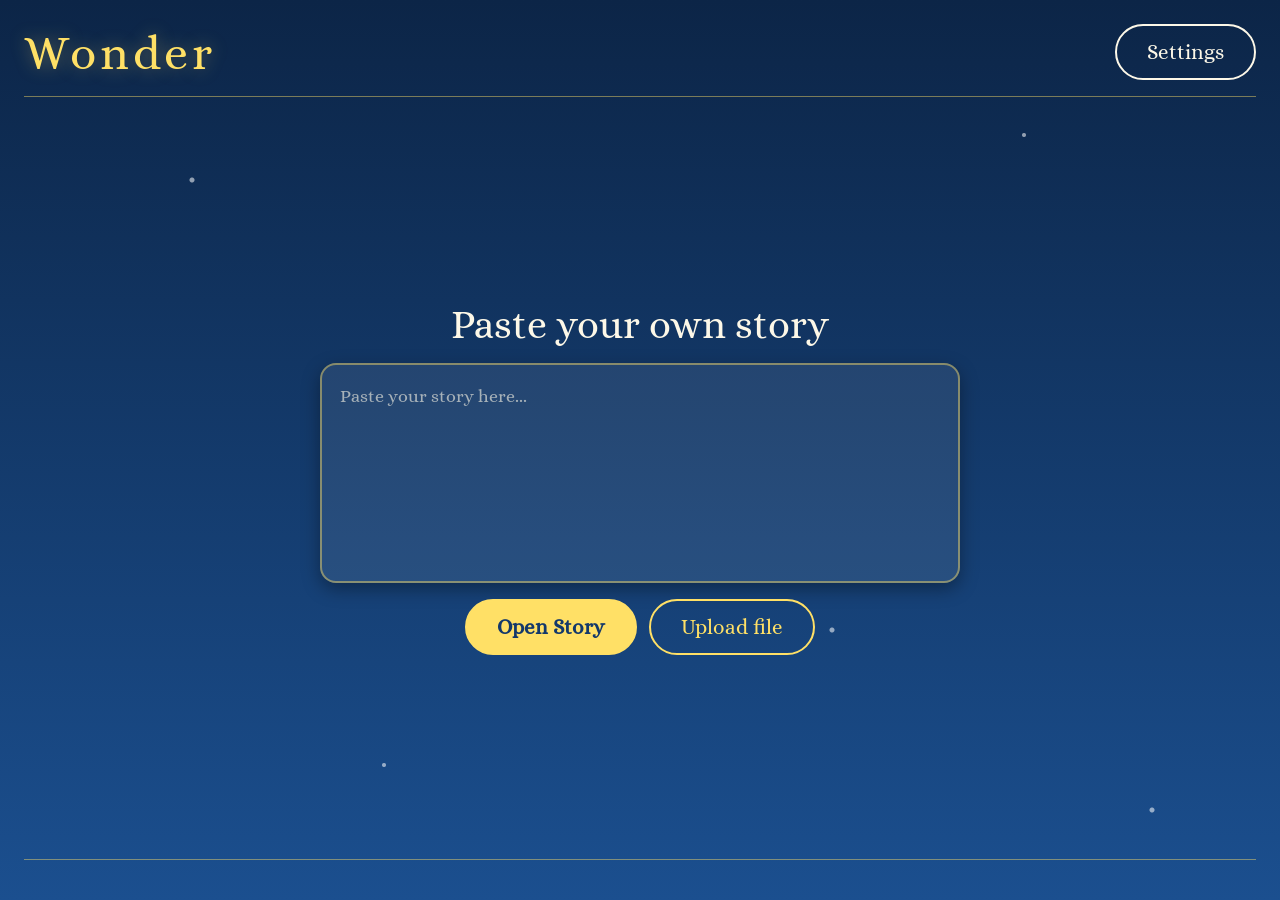
<file: frontend/index.html>
<!DOCTYPE html>
<html lang="en">
<head>
    <meta charset="UTF-8">
    <meta name="viewport" content="width=device-width, initial-scale=1.0">
    <link rel="stylesheet" href="styles.css">
    <link rel="preconnect" href="https://fonts.googleapis.com">
    <link rel="preconnect" href="https://fonts.gstatic.com/" crossorigin>
    <link href="https://fonts.googleapis.com/css2?family=Alice&display=swap" rel="stylesheet">
    <link href="https://fonts.cdnfonts.com/css/opendyslexic" rel="stylesheet">
    <title>Wonder</title>
</head>
<body>
    <div class="header">
        <h1>Wonder</h1>
        <button id="settingsBtn">Settings</button>
    </div>
    <div class="main">
        <h2>Paste your own story</h2>
        <textarea id="story-input" placeholder="Paste your story here..."></textarea>
        <input type="file" id="fileInput" accept=".txt" hidden>
        <div class="button-row">
            <button id="openStoryBtn">Open Story</button>
            <button id="uploadBtn">Upload file</button>
        </div>
    </div>
    <div class="footer"></div>

    <!-- Settings popup -->
    <div id="settingsOverlay" class="overlay hidden">
        <div class="modal">
            <h2>Settings</h2>
            <p>Appearance</p>
            <div class="theme-options">
                <button class="theme-btn" data-theme="dark">Dark mode</button>
                <button class="theme-btn" data-theme="light">Light mode</button>
            </div>
            <p>Reading speed</p>
            <div class="theme-options">
                <button class="speed-btn" data-rate="0.7">Slow</button>
                <button class="speed-btn" data-rate="0.95">Normal</button>
                <button class="speed-btn" data-rate="1.3">Fast</button>
            </div>
                <p>Reading Assistants</p>
            <div class="assist-options">
                <button id="pictureToggleBtn" class="assist-btn">Picture Words</button>
                <button id="letterToggleBtn" class="assist-btn">Letter Colors</button>
                <button id="fontToggleBtn" class="assist-btn">Dyslexia Font</button>
            </div>
            <button id="closeSettingsBtn" class="close-btn">Close</button>
        </div>
    </div>

    <script src="app.js"></script>
</body>
</html>
</file>
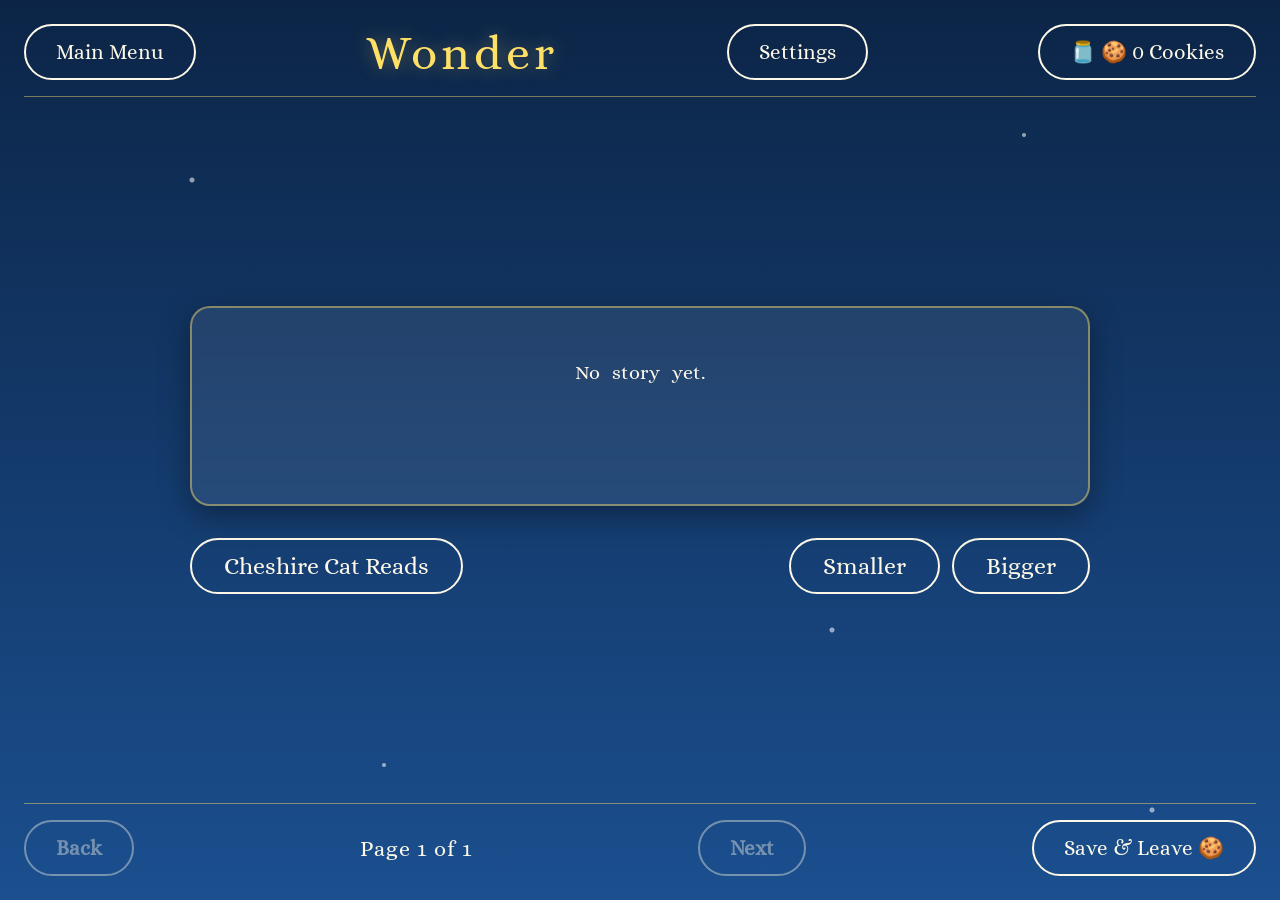
<file: frontend/story.html>
<!DOCTYPE html>
<html lang="en">
<head>
    <meta charset="UTF-8">
    <meta name="viewport" content="width=device-width, initial-scale=1.0">
    <link rel="stylesheet" href="styles.css">
    <link rel="preconnect" href="https://fonts.googleapis.com">
    <link rel="preconnect" href="https://fonts.gstatic.com/" crossorigin>
    <link href="https://fonts.googleapis.com/css2?family=Alice&display=swap" rel="stylesheet">
    <link href="https://fonts.cdnfonts.com/css/opendyslexic" rel="stylesheet">
    <title>Wonder - Story</title>
</head>
<body>
    <div class="header">
        <button id="mainBtn">Main Menu</button>
        <h1>Wonder</h1>
        <div class="header-buttons">
            <button id="settingsBtn">Settings</button>
        </div>

        <!-- Cookie Jar Button -->
         <button id="cookieJarBtn" class="cookie-jar-btn">  🫙 🍪 <span id="cookieCount">0</span> Cookies </button>
    </div>

    <div class="main">
        <div class="story-wrap">
            <p id="story-display"></p>
            <div id="wordPreview"></div>
            <div class="text-controls">
                <button id="catBtn">Cheshire Cat Reads</button>
                <div class="size-buttons">
                    <button id="smallerBtn" aria-label="Smaller text">Smaller</button>
                    <button id="biggerBtn" aria-label="Bigger text">Bigger</button>
                </div>
            </div>
        </div>
    </div>

    <footer class="footer">
        <button id="backBtn">Back</button>
        <p id="page-indicator">Page 1 of 1</p>
        <button id="nextBtn">Next</button>
        <button id="saveStoryBtn">Save &amp; Leave 🍪</button>
        <button id="finishStoryBtn" style="display: none;">Finish Story 🎉</button>
    </footer>

    <!-- Settings popup -->
    <div id="settingsOverlay" class="overlay hidden">
        <div class="modal">
            <h2>Settings</h2>
            <p>Appearance</p>
            <div class="theme-options">
                <button class="theme-btn" data-theme="dark">Dark mode</button>
                <button class="theme-btn" data-theme="light">Light mode</button>
            </div>
            <p>Reading speed</p>
            <div class="theme-options">
                <button class="speed-btn" data-rate="0.7">Slow</button>
                <button class="speed-btn" data-rate="0.95">Normal</button>
                <button class="speed-btn" data-rate="1.3">Fast</button>
            </div>
            <p>Reading Assistants</p>
            <div class="assist-options">
                <button id="pictureToggleBtn" class="assist-btn">Picture Words</button>
                <button id="letterToggleBtn" class="assist-btn">Letter Colors</button>
                <button id="fontToggleBtn" class="assist-btn">Dyslexia Font</button>
            </div>
            <button id="closeSettingsBtn" class="close-btn">Close</button>
        </div>
    </div>

    <!-- Rewards popup -->
    <div id="rewardsOverlay" class="overlay hidden">
        <div class="modal reward-modal">
            <h2 id="rewardTitle">Congratulations! 🎉</h2>
            <p id="rewardMessage"></p>
            <button id="closeRewardBtn">Continue</button>
        </div>
    </div>

    <!-- Cookie Jar Popup -->
<div id="cookieJarOverlay" class="overlay hidden">
    <div class="modal cookie-jar-modal">
        <h2>🍪 My Cookie Jar 🫙</h2>
        <p>You have collected:</p>
        <h1 id="jarCookieCount">0 Cookies</h1>
        <p>Keep reading to collect more cookies!</p>
        <button id="closeCookieJarBtn">Close Jar</button>
    </div>
</div>
    <script src="app.js"></script>
</body>
</html>
</file>
<file: frontend/styles.css>
/* ---------- Theme colors ---------- */
:root {
    --bg-top: #0c2547;
    --bg-bottom: #1b4f8f;
    --text: #fdf8e8;
    --card-bg: rgba(255, 255, 255, 0.08);
    --card-border: rgba(255, 224, 102, 0.45);
    --modal-bg: #1d4a87;
    --modal-border: rgba(255, 255, 255, 0.4);
    --hover: rgba(255, 255, 255, 0.14);
    --accent: #ffe066;          /* gold */
    --accent-text: #13386B;
    --cat: #c77dff;             /* Cheshire purple */
    --highlight-bg: #ffe066;
    --highlight-text: #13386B;
    --shadow: rgba(0, 0, 0, 0.35);
    --star: rgba(255, 255, 255, 0.55);
}

:root[data-theme="light"] {
    --bg-top: #f4feff;
    --bg-bottom: #bdeefa;
    --text: #13386B;
    --card-bg: rgba(255, 255, 255, 0.75);
    --card-border: rgba(19, 56, 107, 0.3);
    --modal-bg: #f4feff;
    --modal-border: rgba(19, 56, 107, 0.4);
    --hover: rgba(19, 56, 107, 0.1);
    --accent: #13386B;
    --accent-text: #fdf8e8;
    --cat: #8a3fd1;
    --shadow: rgba(19, 56, 107, 0.2);
    --star: rgba(19, 56, 107, 0.12);
}

/* ---------- Base ---------- */
* {
    box-sizing: border-box;
}

body {
    font-family: "Alice", serif;
    color: var(--text);
    margin: 0;
    padding: 24px;
    min-height: 100vh;
    display: flex;
    flex-direction: column;
    background-color: var(--bg-bottom);
    background-image:
        radial-gradient(circle at 15% 20%, var(--star) 0 2px, transparent 3px),
        radial-gradient(circle at 80% 15%, var(--star) 0 1.5px, transparent 2.5px),
        radial-gradient(circle at 65% 70%, var(--star) 0 2px, transparent 3px),
        radial-gradient(circle at 30% 85%, var(--star) 0 1.5px, transparent 2.5px),
        radial-gradient(circle at 90% 90%, var(--star) 0 2px, transparent 3px),
        linear-gradient(180deg, var(--bg-top), var(--bg-bottom));
    background-attachment: fixed;
}

h1,
h2 {
    margin: 0;
    font-weight: 400;
}

h1 {
    font-size: clamp(2rem, 5vw, 3rem);
    letter-spacing: 0.08em;
    color: var(--accent);
    text-shadow: 0 0 18px rgba(255, 224, 102, 0.35);
}

:root[data-theme="light"] h1 {
    text-shadow: none;
}

h2 {
    font-size: clamp(1.8rem, 4vw, 2.5rem);
}

/* ---------- Layout ---------- */
.header {
    display: flex;
    justify-content: space-between;
    align-items: center;
    flex-wrap: wrap;
    gap: 12px;
    padding-bottom: 16px;
    border-bottom: 1px solid var(--card-border);
}


.main {
    flex: 1;
    display: flex;
    flex-direction: column;
    align-items: center;
    justify-content: center;
    gap: 16px;
    text-align: center;
    padding: 32px 0;
}

.footer {
    display: flex;
    flex-wrap: wrap;
    justify-content: space-between;
    align-items: center;
    gap: 12px;
    padding-top: 16px;
    border-top: 1px solid var(--card-border);
}

.footer p {
    margin: 0;
    font-size: 1.4rem;
    letter-spacing: 0.05em;
}

/* ---------- Buttons ---------- */
button {
    background: transparent;
    color: var(--text);
    border: 2px solid var(--text);
    border-radius: 999px;
    padding: 14px 30px;      /* was 8px 18px */
    margin: 0;
    font-family: inherit;
    font-size: 1.3rem;       /* was 1rem */
    cursor: pointer;
    transition: transform 0.15s ease, background 0.15s ease, box-shadow 0.15s ease;
}

button:hover {
    background: var(--hover);
    transform: translateY(-2px);
    box-shadow: 0 4px 10px var(--shadow);
}

button:active {
    transform: translateY(0);
}


button:focus-visible {
    outline: 3px solid var(--accent);
    outline-offset: 3px;
}

/*button:focus-visible,
textarea {
    width: min(95%, 900px);
    height: 380px;
    background: var(--card-bg);
    color: var(--text);
    border: 2px solid var(--card-border);
    border-radius: 20px;
    padding: 24px;
    font-family: inherit;
    font-size: 1.3rem;
    line-height: 1.6;
    resize: none;
    box-shadow: 0 6px 18px var(--shadow);
}
*/
textarea:focus-visible {
    outline: 3px solid var(--accent);
    outline-offset: 3px;
}

button:disabled {
    opacity: 0.4;
    cursor: not-allowed;
}

button:disabled:hover {
    background: transparent;
    transform: none;
    box-shadow: none;
}
/* ---------- Button groups ---------- */
.button-row {
    display: flex;
    justify-content: center;
    align-items: center;
    flex-wrap: wrap;   /* wraps only on very narrow screens */
    gap: 12px;
}

.header-buttons {
    display: flex;
    align-items: center;
    flex-wrap: wrap;
    gap: 8px;
}

.text-controls {
    display: flex;
    justify-content: space-between;
    align-items: center;
    width: 100%;
    gap: 20px;
}

.size-buttons {
    display: flex;
    gap: 12px;
}

.text-controls button {
    padding: 12px 32px;
    font-size: 1.5rem;
}

/* Upload file is a softer, secondary button next to Open Story */
#uploadBtn {
    border-color: var(--accent);
    color: var(--accent);
}

#uploadBtn:hover {
    background: var(--hover);
}

/* Main action buttons */
#openStoryBtn,
#backBtn,
#nextBtn {
    background: var(--accent);
    color: var(--accent-text);
    border-color: var(--accent);
    font-weight: bold;
}

#openStoryBtn:hover,
#backBtn:hover:not(:disabled),
#nextBtn:hover:not(:disabled) {
    background: var(--accent);
    filter: brightness(1.1);
}

#backBtn:disabled,
#nextBtn:disabled {
    background: transparent;
    color: var(--text);
    border-color: var(--text);
}



#catBtn:hover {
    background: var(--cat);
    color: #fff;
}

/* ---------- Home page ---------- */
textarea {
    width: min(90%, 640px);
    height: 220px;
    background: var(--card-bg);
    color: var(--text);
    border: 2px solid var(--card-border);
    border-radius: 16px;
    padding: 18px;
    font-family: inherit;
    font-size: 1.1rem;
    line-height: 1.5;
    resize: none;
    box-shadow: 0 6px 18px var(--shadow);
}

textarea::placeholder {
    color: var(--text);
    opacity: 0.6;
}

/* ---------- Story page ---------- */
#story-display {
    width: 100%;   /* was: min(90%, 720px) */
    min-height: 200px;
    margin: 0;
    padding: 48px 40px;
    font-size: 1.75rem;
    line-height: 1.7;
    background: var(--card-bg);
    border: 2px solid var(--card-border);
    border-radius: 20px;
    box-shadow: 0 10px 30px var(--shadow);
    backdrop-filter: blur(4px);
}

.word {
    padding: 2px 4px;
    border-radius: 6px;
    transition: background 0.1s ease;
    cursor: pointer;
}

.word.highlight {
    background: var(--highlight-bg);
    color: var(--highlight-text);
}

/* ---------- Settings popup ---------- */
.overlay {
    position: fixed;
    inset: 0;
    background: rgba(0, 0, 0, 0.55);
    backdrop-filter: blur(3px);
    display: flex;
    align-items: center;
    justify-content: center;
    z-index: 100;
}

.overlay.hidden {
    display: none;
}

.modal {
    background: var(--modal-bg);
    color: var(--text);
    padding: 28px;
    border-radius: 20px;
    border: 2px solid var(--card-border);
    box-shadow: 0 12px 40px var(--shadow);
    width: 90%;
    max-width: 340px;
}

.modal h2 {
    margin-bottom: 8px;
    color: var(--accent);
}

.modal p {
    margin: 0 0 10px;
}

.theme-options {
    display: flex;
    gap: 8px;
    margin-bottom: 18px;
}

.theme-btn {
    flex: 1;
    padding: 14px;
    font-size: 1.2rem;
    border: 2px solid var(--modal-border);
    border-radius: 12px;
}

.close-btn {
    width: 100%;
    padding: 14px;
    font-size: 1.2rem;
}

#storyText {
    font-size: 1.25rem;
}

/* ---------- Small screens ---------- */
@media (max-width: 600px) {
    body {
        padding: 16px;
    }

    #story-display {
        padding: 32px 20px;
        font-size: 1.4rem;
    }
}

.header {
    grid-template-columns: 1fr;
    justify-items: center;
}

.header h1,
.header > :last-child {
    grid-column: 1;
    justify-self: center;
}

.header > button:first-child {
    justify-self: center;
}

.story-wrap {
    width: min(95%, 900px);
    display: flex;
    flex-direction: column;
    gap: 16px;
}

.speed-btn {
    flex: 1;
    padding: 14px;
    font-size: 1.2rem;
    border: 2px solid var(--modal-border);
    border-radius: 12px;
}

.speed-btn.active,
.theme-btn.active {
    border-color: var(--accent);
    background: var(--hover);
    font-weight: bold;
}

.assist-options { display: flex; flex-direction: column; gap: 8px; margin-bottom: 18px; }
.assist-btn {
    padding: 14px;
    font-size: 1.2rem;
    border: 2px solid var(--modal-border);
    border-radius: 12px;
}

.assist-btn.active {
    border-color: var(--accent);
    background: var(--hover);
    font-weight: bold;
}

rt { font-size: 0.6em; }
body:not(.picture-words) rt { display: none; }
body.picture-words #story-display { line-height: 2.4; }

body.dyslexic, body.dyslexic button, body.dyslexic textarea { font-family: "OpenDyslexic", sans-serif; }

body.letter-helper .letter-b { color: #4da6ff; font-weight: bold; }
body.letter-helper .letter-d { color: #ff6b6b; font-weight: bold; }
body.letter-helper .letter-p { color: #51cf66; font-weight: bold; }
body.letter-helper .letter-q { color: #ffa94d; font-weight: bold; }


/* ---------- Rewards Celebration Popup ---------- */

.reward-modal {
    width: 90%;
    max-width: 450px;
    padding: 30px;
    box-sizing: border-box;
    text-align: center;
    border-radius: 20px;
}

.reward-modal h2 {
    font-size: clamp(22px, 4vw, 32px);
    line-height: 1.2;
    margin: 0 0 15px;
    overflow-wrap: break-word;
}

.reward-modal p {
    font-size: 18px;
    line-height: 1.5;
    margin-bottom: 20px;
}

.reward-modal button {
    display: inline-block;
    margin: 0 auto;
}
</file>
